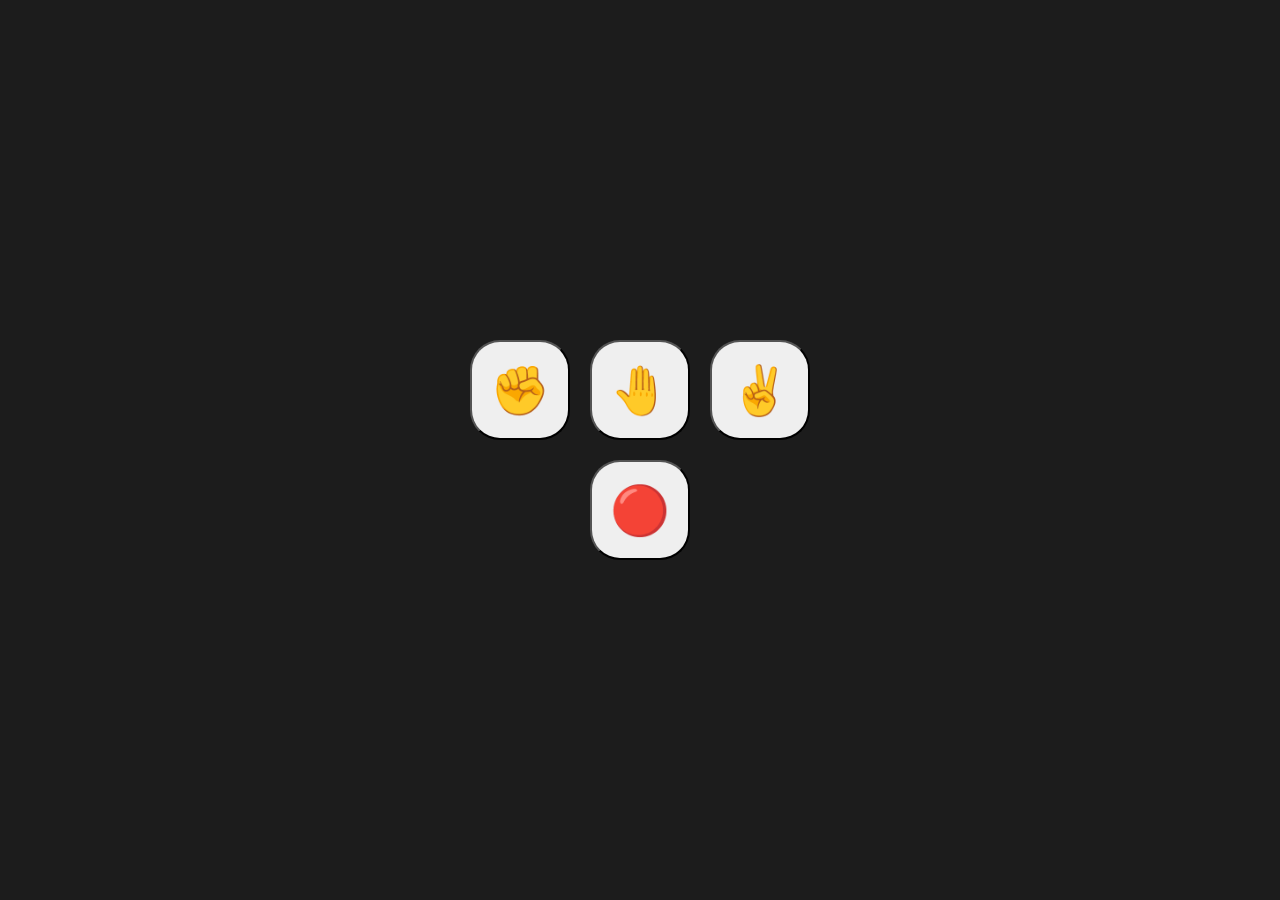
<file: projects/rockpaperscissors/Excercises-practice/exercise/index.html>
<!DOCTYPE html>
<html>
  <head>
    <meta charset="utf-8" />
    <meta name="viewport" content="width=device-width" />
    <title>replit</title>
    <link href="style.css" rel="stylesheet" type="text/css" />
  </head>

  <body>
    <div class="wrapper">
      <div class="buttons">
        <button class="rpsButton" value="Rock" onclick="onClickRPS()">
          ✊
        </button>
        <button class="rpsButton" value="Paper" onclick="onClickRPS()">
          🤚
        </button>
        <button class="rpsButton" value="Scissors" onclick="onClickRPS()">
          ✌
        </button>
      </div>

      <div class="resultContainer">
        <div id="player-score"></div>
        <div id="hands"></div>
        <div id="result"></div>
        <button id="endGameButton" onclick="endGame()">🔴</button>
      </div>
    </div>

    <script src="script.js"></script>
  </body>
</html>
</file>
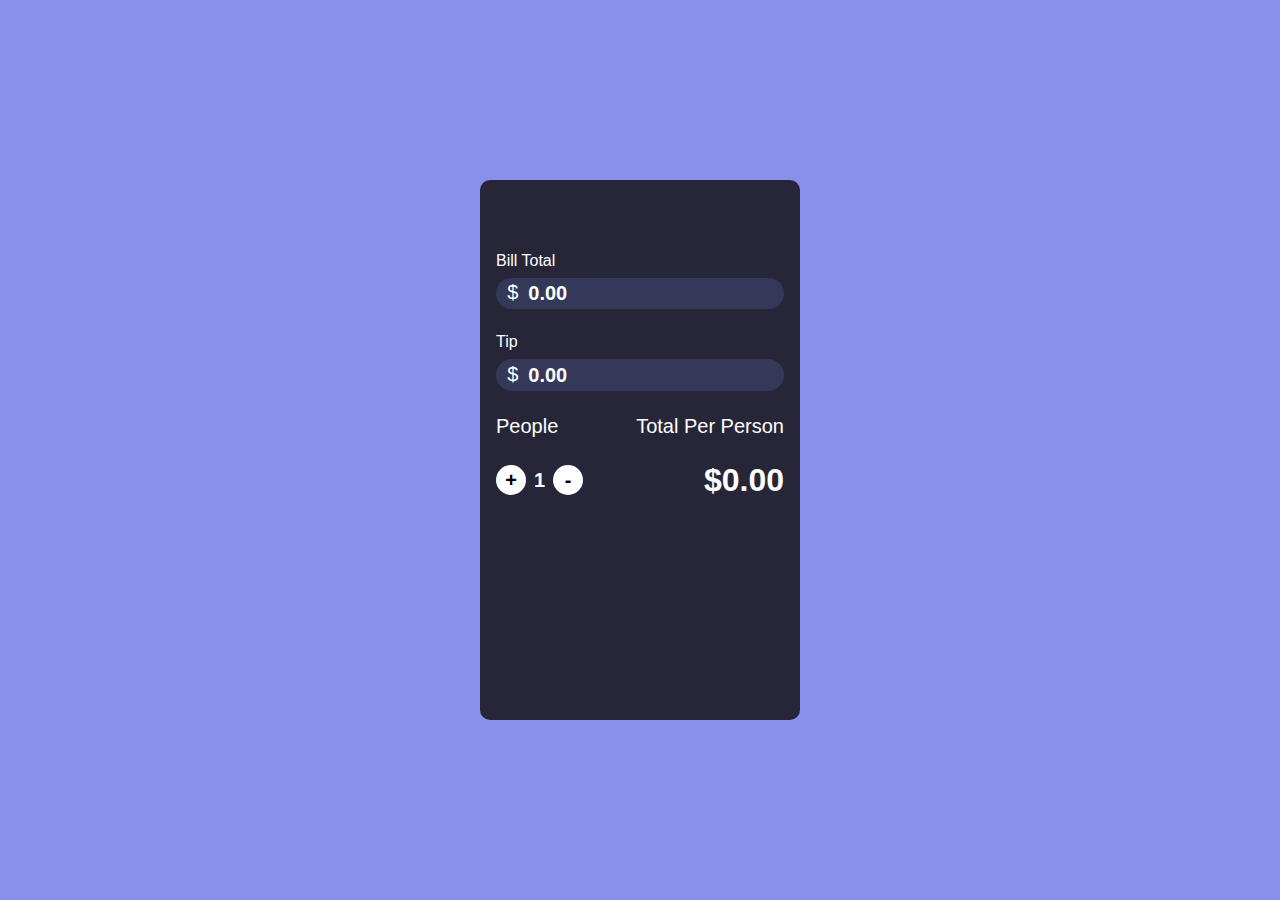
<file: projects/tip-calculator/tip-calculator-scratch/exercise/index.html>
<!DOCTYPE html>
<html lang="en">
  <head>
    <meta charset="UTF-8" />
    <link rel="preconnect" href="https://fonts.googleapis.com" />
    <link rel="preconnect" href="https://fonts.gstatic.com" crossorigin />
    <link
      href="https://fonts.googleapis.com/css2?family=M+PLUS+Rounded+1c:wght@500&display=swap"
      rel="stylesheet"
    />
    <meta http-equiv="X-UA-Compatible" content="IE=edge" />
    <meta name="viewport" content="width=device-width, initial-scale=1.0" />
    <link rel="stylesheet" href="style.css" type="text/css" />
    <title>Tip Calculator</title>
  </head>
  <body>
    <div class="wrapper">
      <div class="content--container">
        <div id="bill-total--wrapper">
          <p class="bill-total">Bill Total</p>
          <div class="input--wrapper">
            $
            <input
              type="text"
              name=""
              id="bill-total-input"
              placeholder="0.00"
              onkeyup="calculateBill()"
              onchange
            />
          </div>
        </div>
        <div id="bill-total--wrapper">
          <p class="bill-total">Tip</p>
          <div class="input--wrapper">
            $
            <input
              type="text"
              name=""
              id="tips-input"
              placeholder="0.00"
              onkeydown="calculateBill()"
            />
          </div>
        </div>
        <div class="people-wrapper">
          <p>People</p>
          <p>Total Per Person</p>
        </div>
        <div class="tips--wrapper">
          <div class="increment-decrement">
            <span class="circle" onclick="increasePeople()">+</span>
            <p class="num-of-people">1</p>
            <span class="circle" onclick="decreasePeople()">-</span>
          </div>
          <div class="per-person">$0.00</div>
        </div>
      </div>
    </div>
    <script type="text/javascript" src="script.js"></script>
  </body>
</html>
</file>
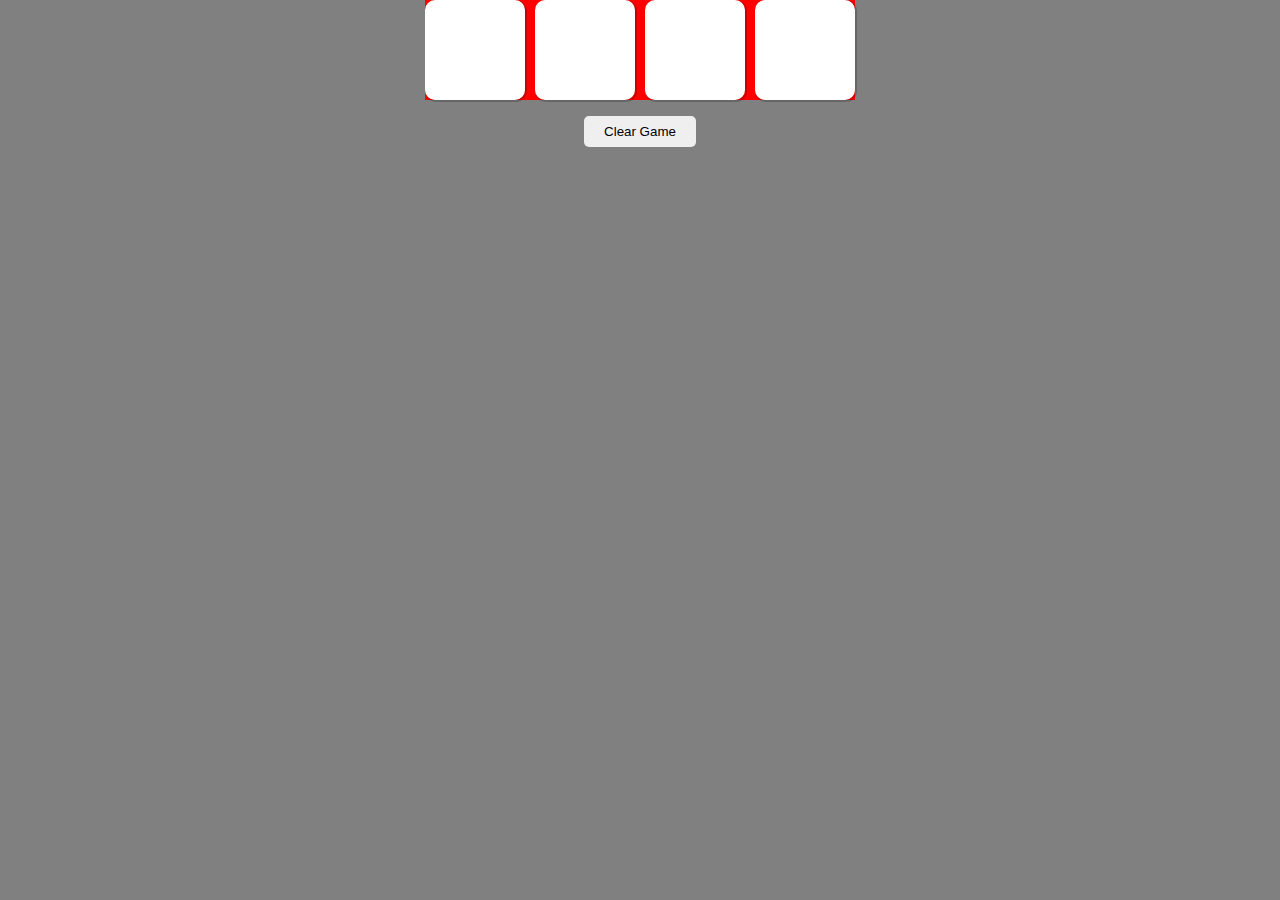
<file: dom/domManipulation.html>
<!DOCTYPE html>
<html lang="en">
  <head>
    <meta charset="UTF-8" />
    <meta http-equiv="X-UA-Compatible" content="IE=edge" />
    <meta name="viewport" content="width=device-width, initial-scale=1.0" />
    <link rel="stylesheet" href="./Style.css" />
    <title>Document</title>
  </head>
  <body>
    <div class="box-wrapper">
      <button id="box-1" class="square" value="box-1"></button>
      <button id="box-2" class="square" value="box-2"></button>
      <button id="box-3" class="square" value="box-3"></button>
      <button id="box-4" class="square" value="box-4"></button>
    </div>
    <button id="button">Clear Game</button>
    <script src="./domManipulation.js"></script>
  </body>
</html>
</file>
<file: projects/rockpaperscissors/Excercises-practice/exercise/style.css>
html, body {
  height: 100%;
  width: 100%;
  padding: 0;
  margin:0;
}

.wrapper {
  background: #1c1c1c;
  color: white;
  display: flex;
  align-items: center;
  justify-content: center;
  width: 100%;
  height: 100%;
  flex-direction: column;
}

.buttons {
  display: flex;
  gap: 20px;
}

button {
  height: 100px;
  width: 100px;
  font-size: 48px;
  border-radius: 30px;
  cursor: pointer;
  
}

.resultContainer {
  font-size: 2rem;
  text-align: center;
  margin-top: 20px;
}
</file>
<file: projects/tip-calculator/tip-calculator-scratch/exercise/style.css>
html body {
  margin: 0;
  padding: 0;
  font-family: "Lato", sans-serif;
  height: 100vh;
  width: 100vw;
  display: flex;
  justify-content: center;
  align-items: center;
  background-color: #8990ec;
}
* {
  box-sizing: border-box;
}
h1,
h2,
h3,
p,
div {
  margin: 0;
  padding: 0;
}
.wrapper {
  width: 25%;
  height: 60%;
  background-color: #272639;
  padding: 1rem;
  border-radius: 10px;
}
.content--container {
  display: flex;
  flex-direction: column;
  margin-top: 3.5rem;
  color: white;
  gap: 1.5rem;
}
.bill-total--wrapper {
  color: white;
}
.bill-total--wrapper .bill-total {
  font-weight: bold;
  margin-bottom: 0.7rem;
  color: white;
}
.input--wrapper {
  display: flex;
  background-color: #353959;
  padding: 0.2rem 0.7rem;
  margin-top: 0.5rem;
  border-radius: 1rem;
  font-size: 20px;
}
input {
  outline: none;
  border: none;
  flex-grow: 1;
  background-color: transparent;
  font-size: 20px;
  margin-left: 0.5rem;
  color: white;
}
input::placeholder {
  color: white;
  font-weight: bold;
  font-size: 20px;
}
.people-wrapper {
  display: flex;
  justify-content: space-between;
  font-size: 20px;
  font-weight: 500;
}
.tips--wrapper {
  display: flex;
  justify-content: space-between;
  font-weight: bolder;
}
.increment-decrement {
  display: flex;
  align-items: center;
  gap: 0.5rem;
  font-size: 20px;
}
.circle {
  height: 30px;
  width: 30px;
  border-radius: 100%;
  display: grid;
  place-items: center;
  background-color: white;
  color: black;
  cursor: pointer;
}
.per-person {
  font-size: 2rem;
  font-weight: bolder;
}
</file>
<file: dom/Style.css>
html body {
  margin: 0;
  padding: 0;
  height: 100vh;
  background-color: gray;
  display: flex;
  align-items: center;
  flex-direction: column;
  gap: 1rem;
}
* *::before *::after {
  box-sizing: border-box;
}

.box-wrapper {
  display: flex;
  background-color: red;
  max-width: 50%;
  margin: 0 auto;
  flex-wrap: wrap;
  justify-content: center;
  gap: 10px;
  align-items: center;
}
#box-1,
#box-2,
#box-3,
#box-4 {
  width: 100px;
  height: 100px;
  border-radius: 10px;
  background-color: white;
  box-shadow: 1px 1px 0px 1px rgba(0, 0, 0, 0.2);
  cursor: pointer;
}

button {
  outline: none;
  border: none;
  padding: 0.5rem 1rem;
  width: 7rem;
  border-radius: 5px;
  cursor: pointer;
}
</file>
